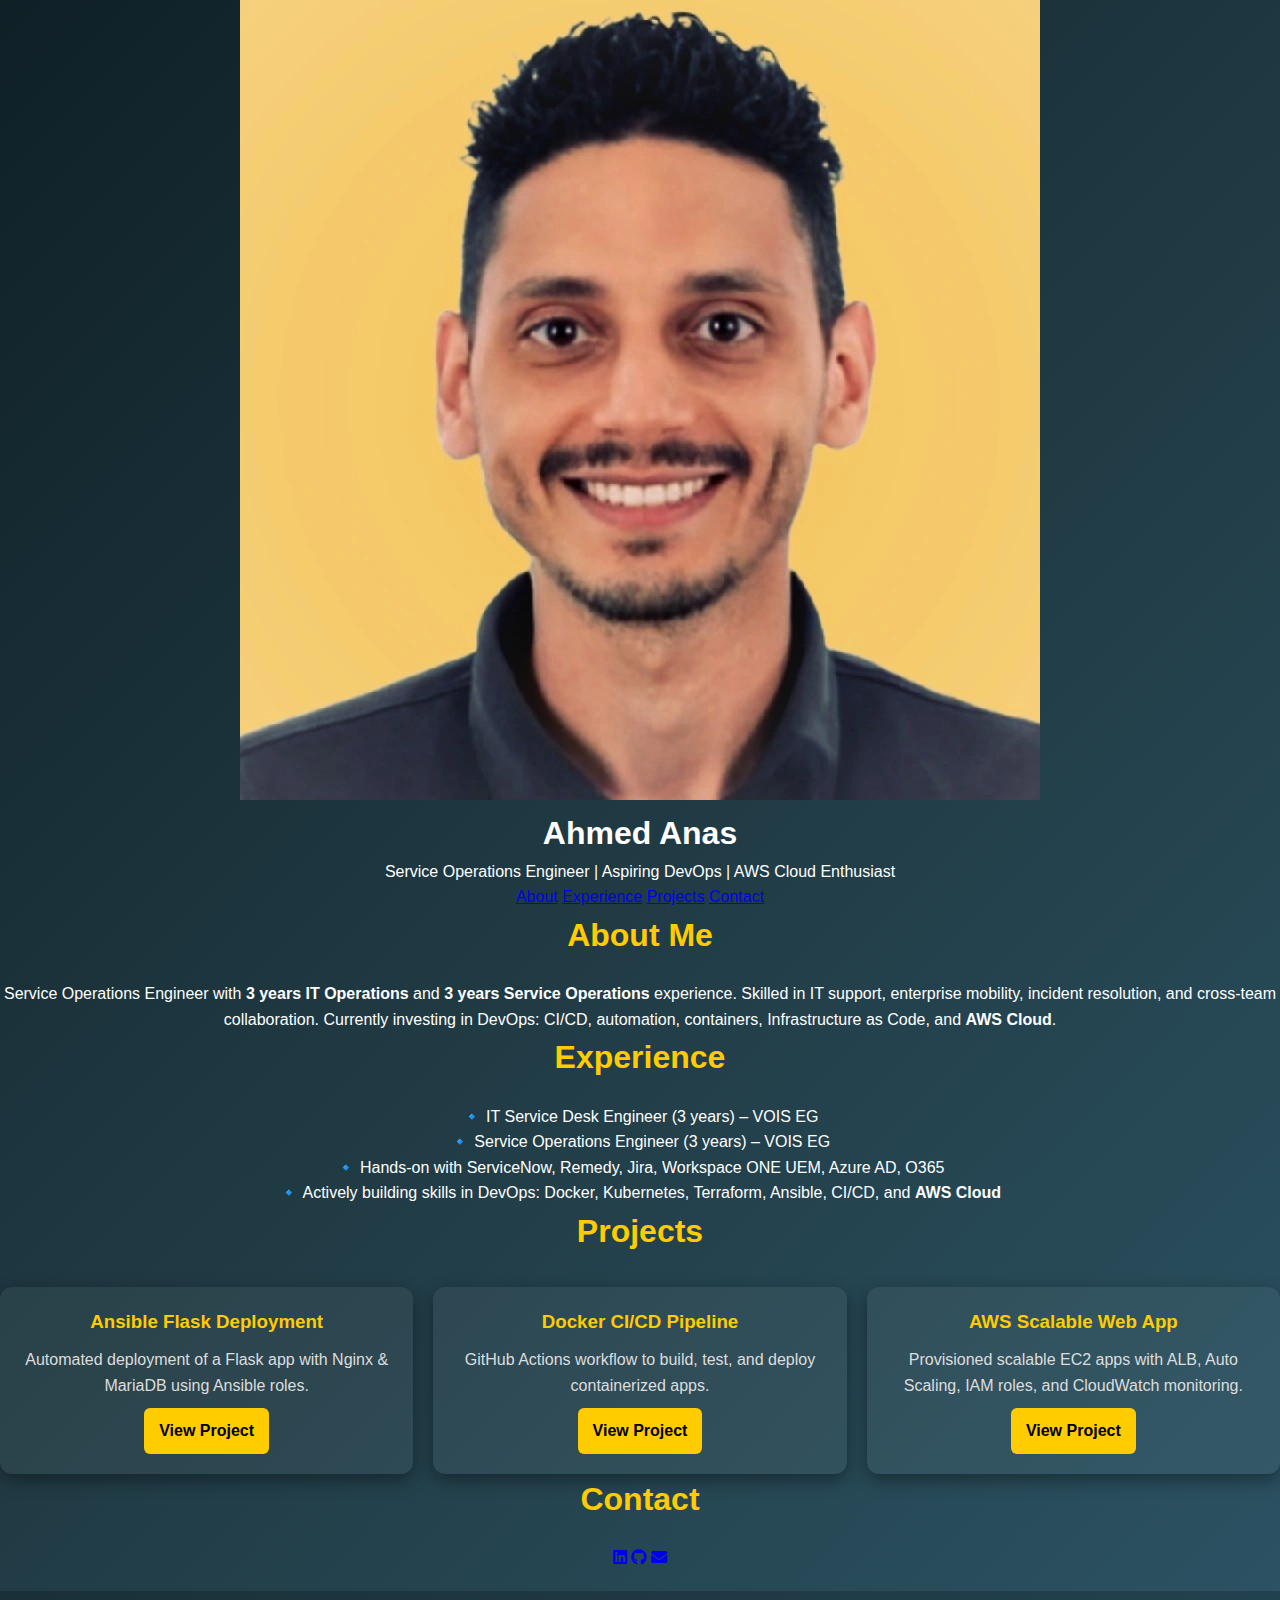
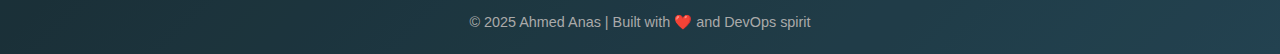
<file: index.html>
<!DOCTYPE html>
<html lang="en">
<head>
  <meta charset="UTF-8">
  <meta name="viewport" content="width=device-width, initial-scale=1.0">
  <title>Ahmed Anas | Portfolio</title>
  <link rel="stylesheet" href="style.css">
  <link rel="stylesheet" href="https://cdnjs.cloudflare.com/ajax/libs/font-awesome/6.5.0/css/all.min.css">
</head>
<body>
  <header>
    <img src="me.jpg" alt="Ahmed Anas" class="profile-pic">
    <h1>Ahmed Anas</h1>
    <p>Service Operations Engineer | Aspiring DevOps | AWS Cloud Enthusiast</p>
    <nav>
      <a href="#about">About</a>
      <a href="#experience">Experience</a>
      <a href="#projects">Projects</a>
      <a href="#contact">Contact</a>
    </nav>
  </header>

  <section id="about">
    <h2>About Me</h2>
    <p>
      Service Operations Engineer with <strong>3 years IT Operations</strong> and <strong>3 years Service Operations</strong> experience.
      Skilled in IT support, enterprise mobility, incident resolution, and cross-team collaboration.
      Currently investing in DevOps: CI/CD, automation, containers, Infrastructure as Code, and <strong>AWS Cloud</strong>.
    </p>
  </section>

  <section id="experience">
    <h2>Experience</h2>
    <ul>
      <li>🔹 IT Service Desk Engineer (3 years) – VOIS EG</li>
      <li>🔹 Service Operations Engineer (3 years) – VOIS EG</li>
      <li>🔹 Hands-on with ServiceNow, Remedy, Jira, Workspace ONE UEM, Azure AD, O365</li>
      <li>🔹 Actively building skills in DevOps: Docker, Kubernetes, Terraform, Ansible, CI/CD, and <strong>AWS Cloud</strong></li>
    </ul>
  </section>

  <section id="projects">
    <h2>Projects</h2>
    <div class="projects-grid">
      <div class="project-card">
        <h3>Ansible Flask Deployment</h3>
        <p>Automated deployment of a Flask app with Nginx & MariaDB using Ansible roles.</p>
        <a href="#" class="btn">View Project</a>
      </div>
      <div class="project-card">
        <h3>Docker CI/CD Pipeline</h3>
        <p>GitHub Actions workflow to build, test, and deploy containerized apps.</p>
        <a href="#" class="btn">View Project</a>
      </div>
      <div class="project-card">
        <h3>AWS Scalable Web App</h3>
        <p>Provisioned scalable EC2 apps with ALB, Auto Scaling, IAM roles, and CloudWatch monitoring.</p>
        <a href="#" class="btn">View Project</a>
      </div>
    </div>
  </section>

  <section id="contact">
    <h2>Contact</h2>
    <div class="social-icons">
      <a href="https://www.linkedin.com/in/ahmed-anas-23b85b96/" target="_blank"><i class="fab fa-linkedin"></i></a>
      <a href="https://github.com/ahmedanasdev" target="_blank"><i class="fab fa-github"></i></a>
      <a href="mailto:ahmedanas04@gmail.com"><i class="fas fa-envelope"></i></a>
    </div>
  </section>

  <footer>
    <p>© 2025 Ahmed Anas | Built with ❤️ and DevOps spirit</p>
  </footer>
</body>
</html>
</file>
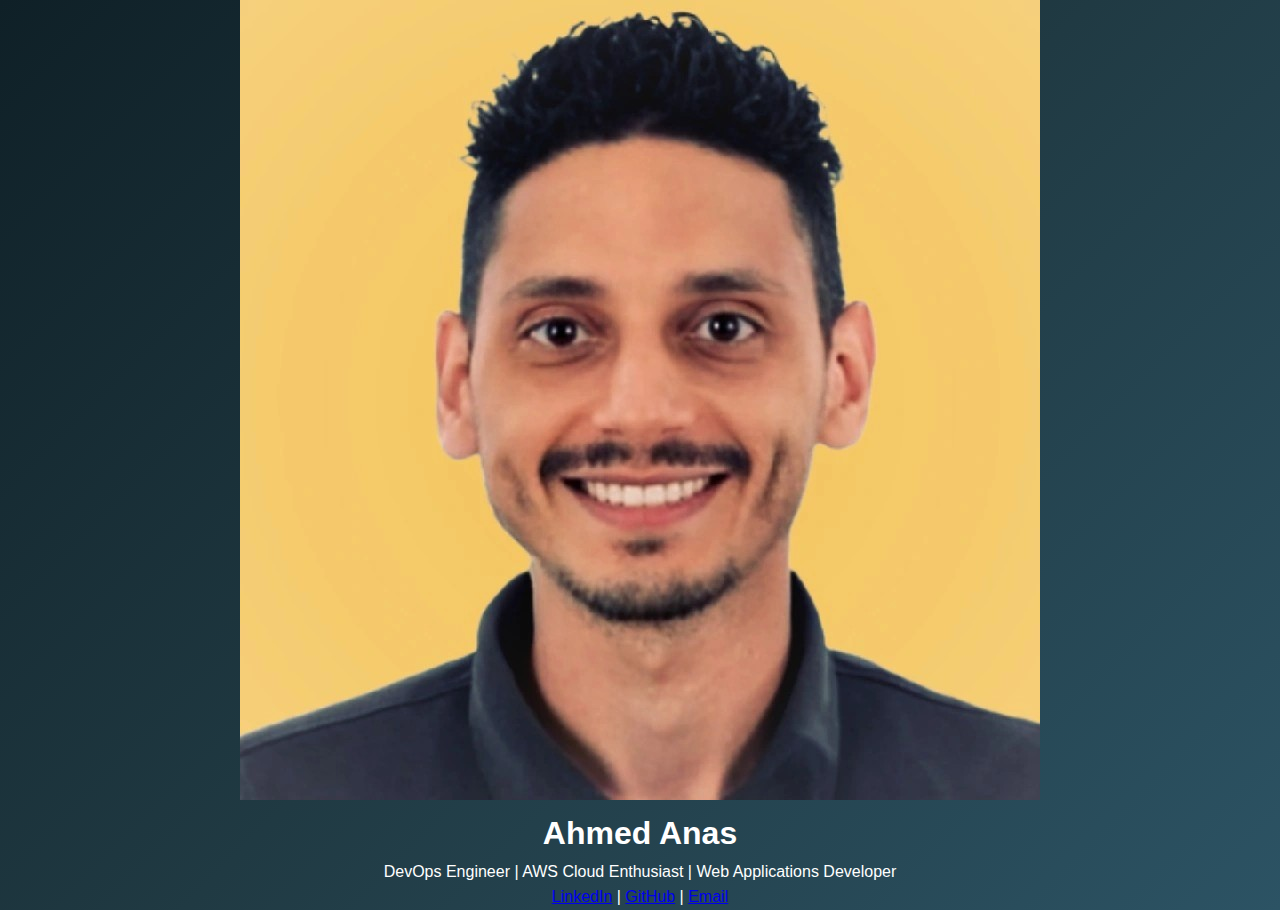
<file: index2.html>
<!DOCTYPE html>
<html lang="en">
<head>
  <meta charset="UTF-8">
  <meta name="viewport" content="width=device-width, initial-scale=1.0">
  <title>Ahmed Anas - Home</title>
  <link rel="stylesheet" href="style.css">
</head>
<body>
  <div class="container">
    <img src="profile.jpg" alt="Profile Picture" class="profile-img">
    <h1>Ahmed Anas</h1>
    <p>DevOps Engineer | AWS Cloud Enthusiast | Web Applications Developer</p>

    <div class="links">
      <a href="https://www.linkedin.com/in/ahmed-anas-23b85b96/" target="_blank">LinkedIn</a> |
      <a href="https://github.com/ahmedanasdev" target="_blank">GitHub</a> |
      <a href="mailto:ahmedanas04@gmail.com">Email</a>
    </div>
  </div>
</body>
</html>
</file>
<file: style.css>
/* Reset */
* { margin:0; padding:0; box-sizing:border-box; }

/* Body */
body {
  font-family:'Segoe UI', Tahoma, Geneva, Verdana, sans-serif;
  line-height:1.6;
  background: linear-gradient(135deg, #0f2027, #203a43, #2c5364);
  color:#fff;
  text-align:center;
}

/* Glass Card */
.glass-card {
  background: rgba(255,255,255,0.05);
  backdrop-filter: blur(10px);
  border-radius: 15px;
  padding: 40px 20px;
  margin: 40px auto;
  max-width: 900px;
  box-shadow: 0 8px 25px rgba(0,0,0,0.4);
}

/* Hero Section */
.hero {
  display:flex;
  justify-content:center;
  align-items:center;
  flex-direction:column;
  padding:60px 20px;
  background: linear-gradient(135deg, #1f1c2c, #928dab);
}
.hero .profile-img {
  width:160px; height:160px; border-radius:50%;
  border:4px solid #fff;
  margin-bottom:20px;
  animation: float 3s ease-in-out infinite;
}
@keyframes float {
  0%,100% { transform: translateY(0); }
  50% { transform: translateY(-10px); }
}
.hero h1 { font-size:2.8rem; margin-bottom:10px; }
.hero p { font-size:1.2rem; color:#eee; margin-bottom:15px; }
.social-links a {
  margin:0 12px;
  font-size:2rem;
  color:#ffcc00;
  transition: 0.3s;
}
.social-links a:hover { color:#fff; transform:scale(1.2); }

/* Sections */
section h2 { font-size:2rem; margin-bottom:20px; color:#ffcc00; }

/* Skills */
.skills-grid { display:flex; flex-wrap:wrap; justify-content:center; gap:15px; margin-top:20px; }
.skill { background: rgba(255,255,255,0.1); padding:10px 15px; border-radius:8px; font-weight:bold; display:flex; align-items:center; gap:5px; transition:0.3s; }
.skill:hover { background: rgba(255,255,255,0.2); }

/* Projects */
.projects-grid { display:grid; grid-template-columns: repeat(auto-fit,minmax(280px,1fr)); gap:20px; margin-top:30px; }
.project-card { background: rgba(255,255,255,0.05); padding:20px; border-radius:12px; box-shadow:0 6px 18px rgba(0,0,0,0.4); transition:0.3s; }
.project-card:hover { transform:translateY(-8px); background: rgba(255,255,255,0.1); }
.project-card h3 { color:#ffcc00; margin-bottom:10px; }
.project-card p { color:#ddd; margin-bottom:10px; }
.project-card .btn { display:inline-block; padding:10px 15px; background:#ffcc00; color:#000; border-radius:6px; text-decoration:none; font-weight:bold; transition:0.3s; }
.project-card .btn:hover { background:#fff; }
.project-skills { display:flex; flex-wrap:wrap; gap:10px; margin-bottom:10px; }
.project-skills span { background: rgba(255,255,255,0.1); padding:5px 10px; border-radius:6px; font-size:0.9rem; }

/* Footer */
footer { padding:20px; background: rgba(0,0,0,0.2); font-size:0.9rem; color:#aaa; margin-top:20px; }
</file>
